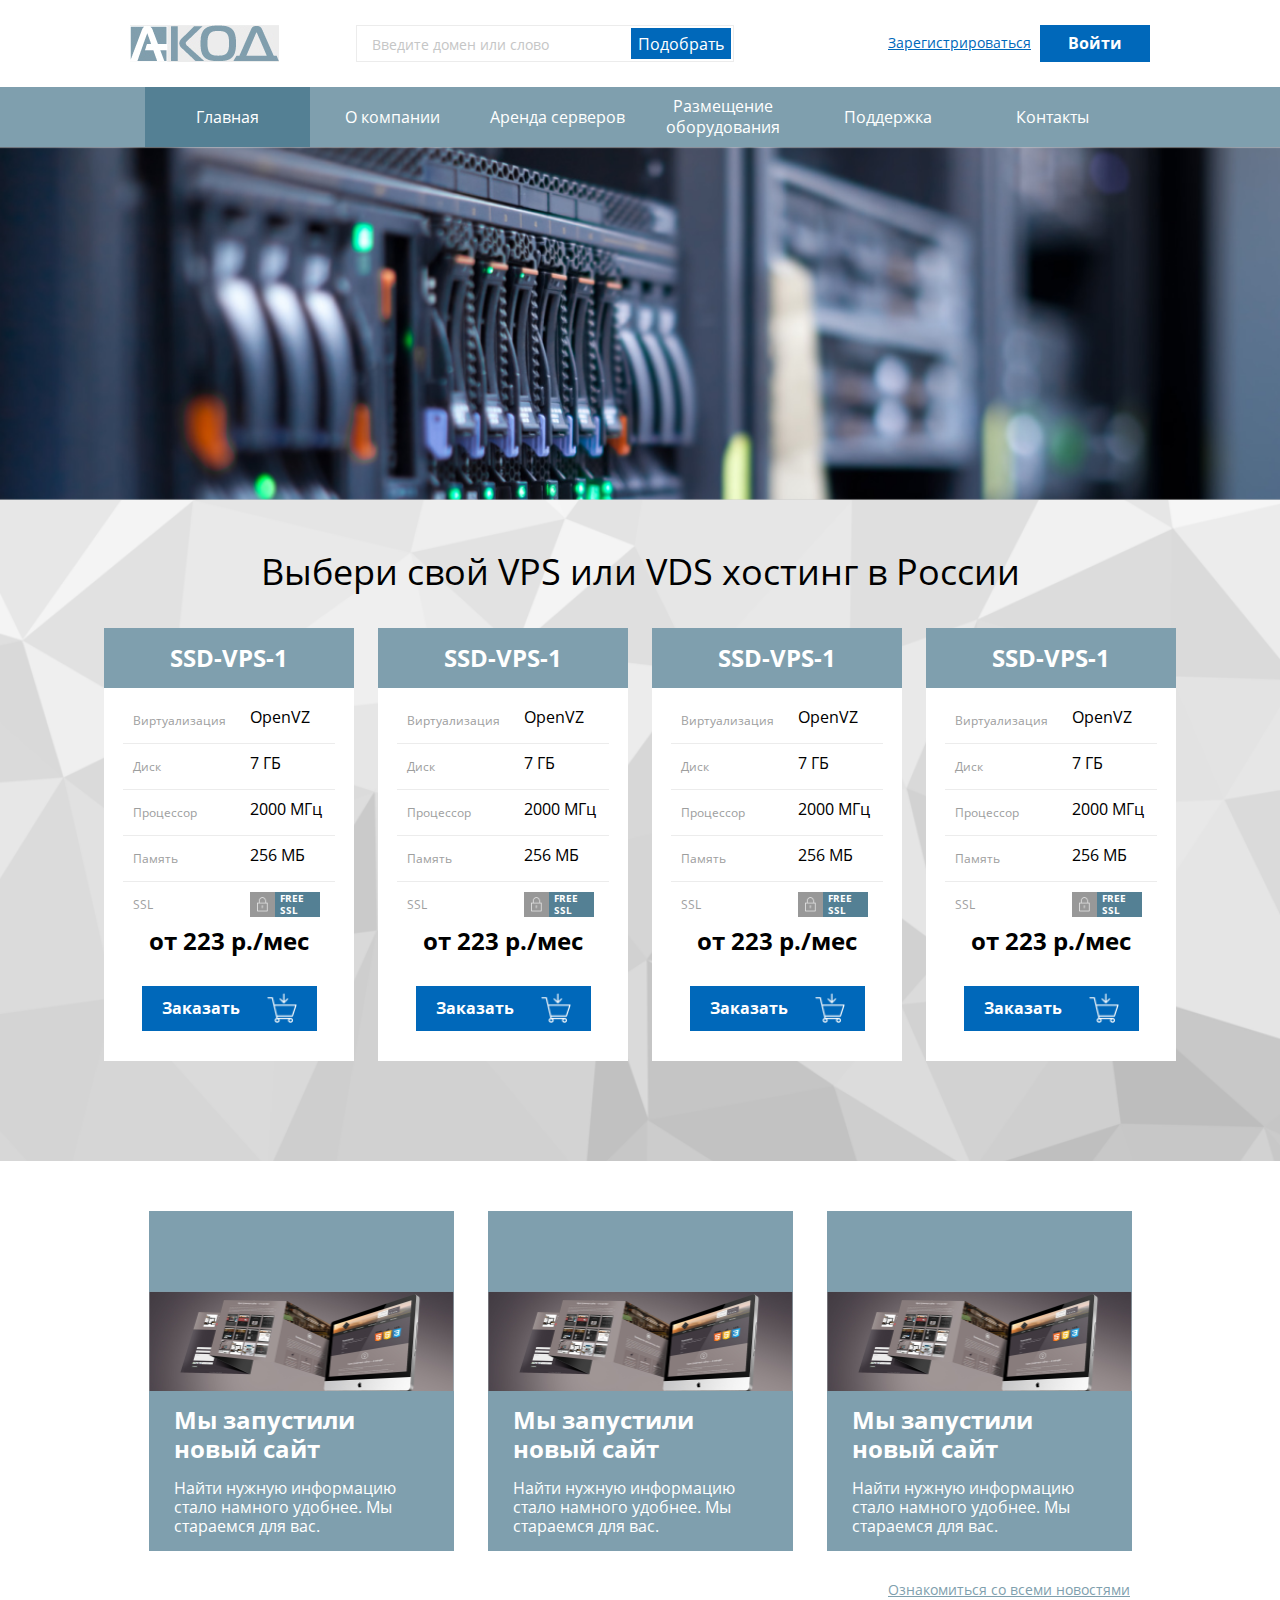
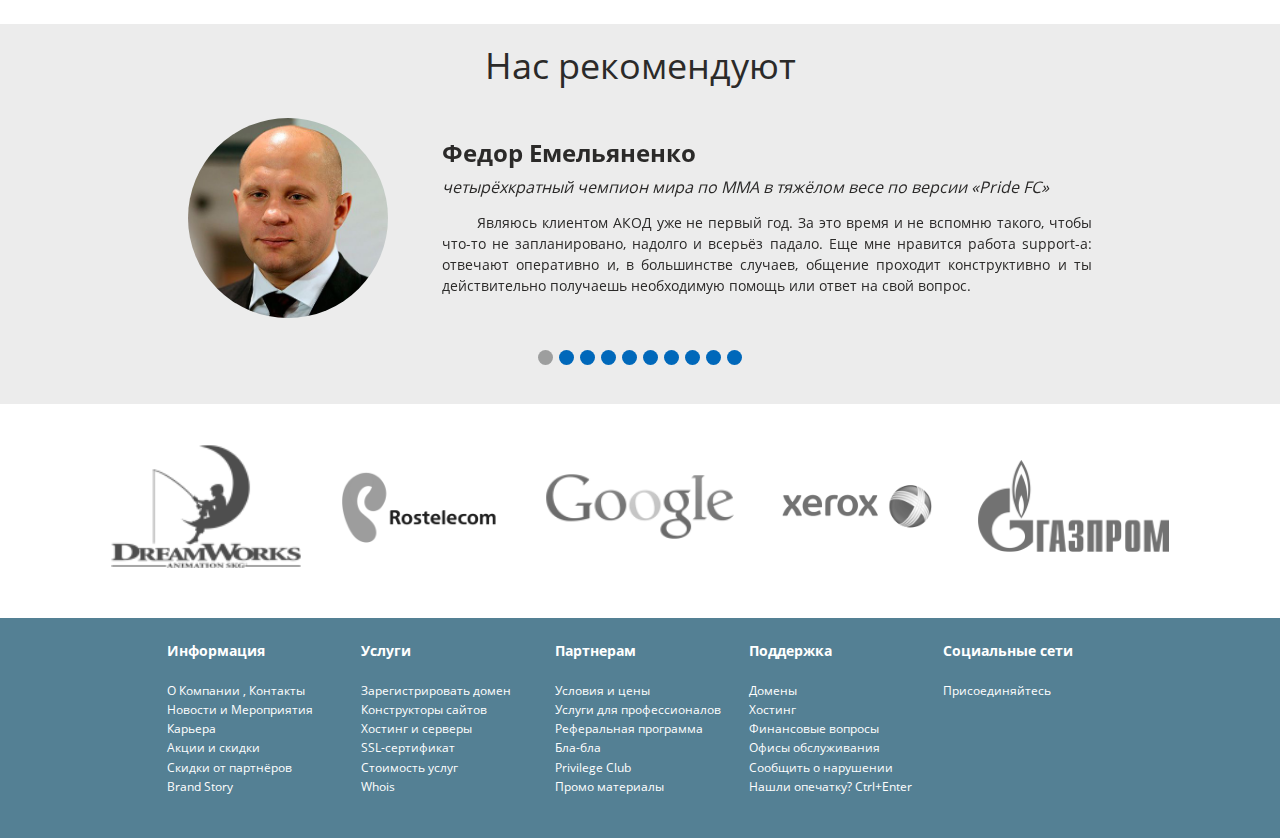
<file: index.html>
<!DOCTYPE html>
<html lang="ru">
<head>
    <meta charset="UTF-8">
    <meta name="viewport" content="width=device-width, initial-scale=1.0">
    <title>А-КОД  Выбери свой VPS или VDS хостинг в России</title>
    <link rel="stylesheet" href="css/slick.css"/>
    <link rel="stylesheet" href="css/custom-styles.css"/>
</head>
<body>

<div class="wrapper">

    <div class="header">

        <div class=" block-content header-top clearfix">

            <a href="index.html" class="logo"></a>

            <form action="#" class="form-search">

                <label class="form-field-wrap">
                    <input type="text" class="form-field" placeholder="Введите домен или слово"/>
                </label>

                <input type="submit" value="Подобрать"/>

            </form>

            <div class="sign-block">

                <a href="reg-page.html" class="sign-in">Зарегистрироваться</a>

                <button class="sign-up">Войти</button>

            </div>

        </div>

        <nav>

            <p class="mobile-menu"><span class="to-open">Показать меню</span><span class="to-hide">Скрыть меню</span></p>

            <ul class="block-content">
                <li><a href="#" class="active">Главная</a></li>
                <li>
                    <a href="#">О компании</a>
                    <ul>
                        <li><a href="#">О нас</a></li>
                        <li><a href="#">Реквизиты</a></li>
                        <li><a href="#">Лицензии</a></li>
                        <li><a href="#">Новости</a></li>
                    </ul>
                </li>
                <li><a href="#">Аренда серверов</a></li>
                <li><a href="#">Размещение оборудования</a></li>
                <li><a href="#">Поддержка</a></li>
                <li><a href="#">Контакты</a></li>
            </ul>

        </nav>

    </div>

    <div class="image-server-room"></div>

    <section class="products">

        <div class="block-content">

            <h1>Выбери свой VPS или VDS хостинг в России</h1>

            <ul>
                <li class="product-card">
                    <h2>SSD-VPS-1</h2>
                    <ul class="parameters">
                        <li class="virtualization">
                            <div class="parameter-name">Виртуализация</div>
                            <div class="parameter-value">OpenVZ	</div>
                        </li>
                        <li class="ssd">
                            <div class="parameter-name">Диск</div>
                            <div class="parameter-value">7 ГБ</div>
                        </li>
                        <li class="cpu">
                            <div class="parameter-name">Процессор</div>
                            <div class="parameter-value">2000 МГц</div>
                        </li>
                        <li class="ram">
                            <div class="parameter-name">Память</div>
                            <div class="parameter-value">256 МБ</div>
                        </li>
                        <li class="ssl">
                            <div class="parameter-name">SSL</div>
                            <div class="parameter-value clearfix"><div class="icon-lock"></div><div class="text">FREE SSL</div></div>
                        </li>
                    </ul>
                    <div class="product-cost">от 223 р./мес</div>
                    <button>Заказать</button>
                </li>
                <li class="product-card">
                    <h2>SSD-VPS-1</h2>
                    <ul class="parameters">
                        <li class="virtualization">
                            <div class="parameter-name">Виртуализация</div>
                            <div class="parameter-value">OpenVZ	</div>
                        </li>
                        <li class="ssd">
                            <div class="parameter-name">Диск</div>
                            <div class="parameter-value">7 ГБ</div>
                        </li>
                        <li class="cpu">
                            <div class="parameter-name">Процессор</div>
                            <div class="parameter-value">2000 МГц</div>
                        </li>
                        <li class="ram">
                            <div class="parameter-name">Память</div>
                            <div class="parameter-value">256 МБ</div>
                        </li>
                        <li class="ssl">
                            <div class="parameter-name">SSL</div>
                            <div class="parameter-value clearfix"><div class="icon-lock"></div><div class="text">FREE SSL</div></div>
                        </li>
                    </ul>
                    <div class="product-cost">от 223 р./мес</div>
                    <button>Заказать</button>
                </li>
                <li class="product-card">
                    <h2>SSD-VPS-1</h2>
                    <ul class="parameters">
                        <li class="virtualization">
                            <div class="parameter-name">Виртуализация</div>
                            <div class="parameter-value">OpenVZ	</div>
                        </li>
                        <li class="ssd">
                            <div class="parameter-name">Диск</div>
                            <div class="parameter-value">7 ГБ</div>
                        </li>
                        <li class="cpu">
                            <div class="parameter-name">Процессор</div>
                            <div class="parameter-value">2000 МГц</div>
                        </li>
                        <li class="ram">
                            <div class="parameter-name">Память</div>
                            <div class="parameter-value">256 МБ</div>
                        </li>
                        <li class="ssl">
                            <div class="parameter-name">SSL</div>
                            <div class="parameter-value clearfix"><div class="icon-lock"></div><div class="text">FREE SSL</div></div>
                        </li>
                    </ul>
                    <div class="product-cost">от 223 р./мес</div>
                    <button>Заказать</button>
                </li>
                <li class="product-card">
                    <h2>SSD-VPS-1</h2>
                    <ul class="parameters">
                        <li class="virtualization">
                            <div class="parameter-name">Виртуализация</div>
                            <div class="parameter-value">OpenVZ	</div>
                        </li>
                        <li class="ssd">
                            <div class="parameter-name">Диск</div>
                            <div class="parameter-value">7 ГБ</div>
                        </li>
                        <li class="cpu">
                            <div class="parameter-name">Процессор</div>
                            <div class="parameter-value">2000 МГц</div>
                        </li>
                        <li class="ram">
                            <div class="parameter-name">Память</div>
                            <div class="parameter-value">256 МБ</div>
                        </li>
                        <li class="ssl">
                            <div class="parameter-name">SSL</div>
                            <div class="parameter-value clearfix"><div class="icon-lock"></div><div class="text">FREE SSL</div></div>
                        </li>
                    </ul>
                    <div class="product-cost">от 223 р./мес</div>
                    <button>Заказать</button>
                </li>
            </ul>

        </div>

    </section>

    <section class="news block-content">

        <ul>
            <li>
                <div class="image-news">
                    <img src="images/image-news.png" alt=""/>
                </div>
                <div class="text-block">
                    <h2>Мы запустили новый сайт</h2>
                    <p>Найти нужную информацию стало намного удобнее. Мы стараемся для вас.</p>
                    <a href="#" class="see-more">Подробнее</a>
                </div>
            </li>
            <li>
                <div class="image-news">
                    <img src="images/image-news.png" alt=""/>
                </div>
                <div class="text-block">
                    <h2>Мы запустили новый сайт</h2>
                    <p>Найти нужную информацию стало намного удобнее. Мы стараемся для вас.</p>
                    <a href="#" class="see-more">Подробнее</a>
                </div>
            </li>
            <li>
                <div class="image-news">
                    <img src="images/image-news.png" alt=""/>
                </div>
                <div class="text-block">
                    <h2>Мы запустили новый сайт</h2>
                    <p>Найти нужную информацию стало намного удобнее. Мы стараемся для вас.</p>
                    <a href="#" class="see-more">Подробнее</a>
                </div>
            </li>
        </ul>

        <a href="#" class="see-all-news">Ознакомиться со всеми новостями</a>

    </section>

    <section class="reviews">

        <div class="block-content">

            <h2>Нас рекомендуют</h2>

            <div class="slider">

                <div class="slide">
                    <div class="photo-wrap">
                        <img src="images/fe-1.jpg" alt="fe"/>
                    </div>
                    <div class="review">
                        <p class="reviewer-name">Федор Емельяненко</p>
                        <p class="reviewer-info">четырёхкратный чемпион мира по ММА в тяжёлом весе по версии «Pride FC»</p>
                        <p class="review-text">
                            Являюсь клиентом АКОД уже не первый год. За это время и не вспомню такого, чтобы что-то
                            не запланировано, надолго и всерьёз падало. Еще мне нравится работа support-а: отвечают
                            оперативно и, в большинстве случаев, общение проходит конструктивно и ты действительно
                            получаешь необходимую помощь или ответ на свой вопрос.
                        </p>
                    </div>
                </div>

                <div class="slide clearfix">
                    <div class="photo-wrap">
                        <img src="images/fe-2.jpg" alt="fe"/>
                    </div>
                    <div class="review">
                        <p class="reviewer-name">Федор Емельяненко</p>
                        <p class="reviewer-info">четырёхкратный чемпион мира по ММА в тяжёлом весе по версии «Pride FC»</p>
                        <p class="review-text">
                            Являюсь клиентом АКОД уже не первый год. За это время и не вспомню такого, чтобы что-то
                            не запланировано, надолго и всерьёз падало. Еще мне нравится работа support-а: отвечают
                            оперативно и, в большинстве случаев, общение проходит конструктивно и ты действительно
                            получаешь необходимую помощь или ответ на свой вопрос.
                        </p>
                    </div>
                </div>

                <div class="slide clearfix">
                    <div class="photo-wrap">
                        <img src="images/fe-1.jpg" alt="fe"/>
                    </div>
                    <div class="review">
                        <p class="reviewer-name">Федор Емельяненко</p>
                        <p class="reviewer-info">четырёхкратный чемпион мира по ММА в тяжёлом весе по версии «Pride FC»</p>
                        <p class="review-text">
                            Являюсь клиентом АКОД уже не первый год. За это время и не вспомню такого, чтобы что-то
                            не запланировано, надолго и всерьёз падало. Еще мне нравится работа support-а: отвечают
                            оперативно и, в большинстве случаев, общение проходит конструктивно и ты действительно
                            получаешь необходимую помощь или ответ на свой вопрос.
                        </p>
                    </div>
                </div>

                <div class="slide clearfix">
                    <div class="photo-wrap">
                        <img src="images/fe-2.jpg" alt="fe"/>
                    </div>
                    <div class="review">
                        <p class="reviewer-name">Федор Емельяненко</p>
                        <p class="reviewer-info">четырёхкратный чемпион мира по ММА в тяжёлом весе по версии «Pride FC»</p>
                        <p class="review-text">
                            Являюсь клиентом АКОД уже не первый год. За это время и не вспомню такого, чтобы что-то
                            не запланировано, надолго и всерьёз падало. Еще мне нравится работа support-а: отвечают
                            оперативно и, в большинстве случаев, общение проходит конструктивно и ты действительно
                            получаешь необходимую помощь или ответ на свой вопрос.
                        </p>
                    </div>
                </div>

                <div class="slide clearfix">
                    <div class="photo-wrap">
                        <img src="images/fe-1.jpg" alt="fe"/>
                    </div>
                    <div class="review">
                        <p class="reviewer-name">Федор Емельяненко</p>
                        <p class="reviewer-info">четырёхкратный чемпион мира по ММА в тяжёлом весе по версии «Pride FC»</p>
                        <p class="review-text">
                            Являюсь клиентом АКОД уже не первый год. За это время и не вспомню такого, чтобы что-то
                            не запланировано, надолго и всерьёз падало. Еще мне нравится работа support-а: отвечают
                            оперативно и, в большинстве случаев, общение проходит конструктивно и ты действительно
                            получаешь необходимую помощь или ответ на свой вопрос.
                        </p>
                    </div>
                </div>

                <div class="slide clearfix">
                    <div class="photo-wrap">
                        <img src="images/fe-2.jpg" alt="fe"/>
                    </div>
                    <div class="review">
                        <p class="reviewer-name">Федор Емельяненко</p>
                        <p class="reviewer-info">четырёхкратный чемпион мира по ММА в тяжёлом весе по версии «Pride FC»</p>
                        <p class="review-text">
                            Являюсь клиентом АКОД уже не первый год. За это время и не вспомню такого, чтобы что-то
                            не запланировано, надолго и всерьёз падало. Еще мне нравится работа support-а: отвечают
                            оперативно и, в большинстве случаев, общение проходит конструктивно и ты действительно
                            получаешь необходимую помощь или ответ на свой вопрос.
                        </p>
                    </div>
                </div>

                <div class="slide clearfix">
                    <div class="photo-wrap">
                        <img src="images/fe-1.jpg" alt="fe"/>
                    </div>
                    <div class="review">
                        <p class="reviewer-name">Федор Емельяненко</p>
                        <p class="reviewer-info">четырёхкратный чемпион мира по ММА в тяжёлом весе по версии «Pride FC»</p>
                        <p class="review-text">
                            Являюсь клиентом АКОД уже не первый год. За это время и не вспомню такого, чтобы что-то
                            не запланировано, надолго и всерьёз падало. Еще мне нравится работа support-а: отвечают
                            оперативно и, в большинстве случаев, общение проходит конструктивно и ты действительно
                            получаешь необходимую помощь или ответ на свой вопрос.
                        </p>
                    </div>
                </div>

                <div class="slide clearfix">
                    <div class="photo-wrap">
                        <img src="images/fe-2.jpg" alt="fe"/>
                    </div>
                    <div class="review">
                        <p class="reviewer-name">Федор Емельяненко</p>
                        <p class="reviewer-info">четырёхкратный чемпион мира по ММА в тяжёлом весе по версии «Pride FC»</p>
                        <p class="review-text">
                            Являюсь клиентом АКОД уже не первый год. За это время и не вспомню такого, чтобы что-то
                            не запланировано, надолго и всерьёз падало. Еще мне нравится работа support-а: отвечают
                            оперативно и, в большинстве случаев, общение проходит конструктивно и ты действительно
                            получаешь необходимую помощь или ответ на свой вопрос.
                        </p>
                    </div>
                </div>

                <div class="slide clearfix">
                    <div class="photo-wrap">
                        <img src="images/fe-1.jpg" alt="fe"/>
                    </div>
                    <div class="review">
                        <p class="reviewer-name">Федор Емельяненко</p>
                        <p class="reviewer-info">четырёхкратный чемпион мира по ММА в тяжёлом весе по версии «Pride FC»</p>
                        <p class="review-text">
                            Являюсь клиентом АКОД уже не первый год. За это время и не вспомню такого, чтобы что-то
                            не запланировано, надолго и всерьёз падало. Еще мне нравится работа support-а: отвечают
                            оперативно и, в большинстве случаев, общение проходит конструктивно и ты действительно
                            получаешь необходимую помощь или ответ на свой вопрос.
                        </p>
                    </div>
                </div>

                <div class="slide clearfix">
                    <div class="photo-wrap">
                        <img src="images/fe-2.jpg" alt="fe"/>
                    </div>
                    <div class="review">
                        <p class="reviewer-name">Федор Емельяненко</p>
                        <p class="reviewer-info">четырёхкратный чемпион мира по ММА в тяжёлом весе по версии «Pride FC»</p>
                        <p class="review-text">
                            Являюсь клиентом АКОД уже не первый год. За это время и не вспомню такого, чтобы что-то
                            не запланировано, надолго и всерьёз падало. Еще мне нравится работа support-а: отвечают
                            оперативно и, в большинстве случаев, общение проходит конструктивно и ты действительно
                            получаешь необходимую помощь или ответ на свой вопрос.
                        </p>
                    </div>
                </div>

            </div>

            <ul class="slider-dots">
                <li></li>
                <li></li>
                <li></li>
                <li></li>
                <li></li>
                <li></li>
                <li></li>
                <li></li>
                <li></li>
                <li></li>
            </ul>

        </div>

    </section>

    <div class="partners block-content">

        <ul>
            <li class="partner-logo"><img src="images/image-partner-DW.png" alt="partner"/></li>
            <li class="partner-logo"><img src="images/image-partner-RosTel.png" alt="partner"/></li>
            <li class="partner-logo"><img src="images/image-partner-Google.png" alt="partner"/></li>
            <li class="partner-logo"><img src="images/image-partner-Xerox.png" alt="partner"/></li>
            <li class="partner-logo"><img src="images/image-partner-GasProm.png" alt="partner"/></li>
        </ul>

    </div>

    <div class="footer">

        <div class="block-content">

            <ul>
                <li>
                    <p>Информация</p>
                    <ul>
                        <li><a href="#">О Компании , Контакты</a></li>
                        <li><a href="#">Новости  и  Мероприятия</a></li>
                        <li><a href="#">Карьера</a></li>
                        <li><a href="#">Акции и скидки</a></li>
                        <li><a href="#">Скидки от партнёров</a></li>
                        <li><a href="#">Brand Story</a></li>
                    </ul>
                </li>
                <li>
                    <p>Услуги</p>
                    <ul>
                        <li><a href="#">Зарегистрировать домен</a></li>
                        <li><a href="#">Конструкторы сайтов</a></li>
                        <li><a href="#">Хостинг и серверы</a></li>
                        <li><a href="#">SSL-сертификат</a></li>
                        <li><a href="#">Стоимость услуг</a></li>
                        <li><a href="#">Whois</a></li>
                    </ul>
                </li>
                <li>
                    <p>Партнерам</p>
                    <ul>
                        <li><a href="#">Условия и цены</a></li>
                        <li><a href="#">Услуги для профессионалов</a></li>
                        <li><a href="#">Реферальная программа</a></li>
                        <li><a href="#">Бла-бла</a></li>
                        <li><a href="#">Privilege Club</a></li>
                        <li><a href="#">Промо материалы</a></li>
                    </ul>
                </li>
                <li>
                    <p>Поддержка</p>
                    <ul>
                        <li><a href="#">Домены</a></li>
                        <li><a href="#">Хостинг</a></li>
                        <li><a href="#">Финансовые вопросы</a></li>
                        <li><a href="#">Офисы обслуживания</a></li>
                        <li><a href="#">Сообщить о нарушении</a></li>
                        <li><a href="#">Нашли опечатку? Ctrl+Enter</a></li>
                    </ul>
                </li>
                <li>
                    <p>Социальные сети</p>
                    <ul>
                        <li><a href="#">Присоединяйтесь</a></li>
                    </ul>
                </li>
            </ul>

        </div>

    </div>

</div>

<div class="window-sign">

    <div class="window-inner-sign">

        <header>

            <div class="close-marker">&#10006;</div>


            <ul class="sign-control">
                <li class="sign-item sign-author active">Авторизация</li>
                <li class="sign-item sign-recovery">Забыли пароль</li>
                <li><a href="reg-page.html">Зарегистрироваться</a></li>
            </ul>

        </header>


        <form action="#" class="form-password-recovery">

            <p>
                Введите электронную почту или логин вашего аккаунта, вам будет выслана ссылка для восстановления пароля.
            </p>

            <label class="form-field-wrap">
                <input type="text" class="form-field form-field-large" placeholder="Электронная почта или логин"/>
            </label>

            <input type="submit" value="Выслать ссылку"/>

        </form>

        <form action="#" class="form-sign-in">

            <p>
                Для полного доступа к услугам ACOD.RU необходимо авторизоваться или зарегистрироваться.
            </p>

            <label class="form-field-wrap">
                <input type="text" class="form-field form-field-large" placeholder="Электронная почта или логин"/>
            </label>

            <label class="form-field-wrap">
                <input type="text" class="form-field form-field-large" placeholder="Пароль"/>
            </label>

            <input type="submit" value="Войти"/>

        </form>

    </div>

</div>


<script src="js/jquery-2.1.4.min.js"></script>
<script src="js/slick.min.js"></script>
<script src="js/custom-scripts.js"></script>
</body>
</html>
</file>
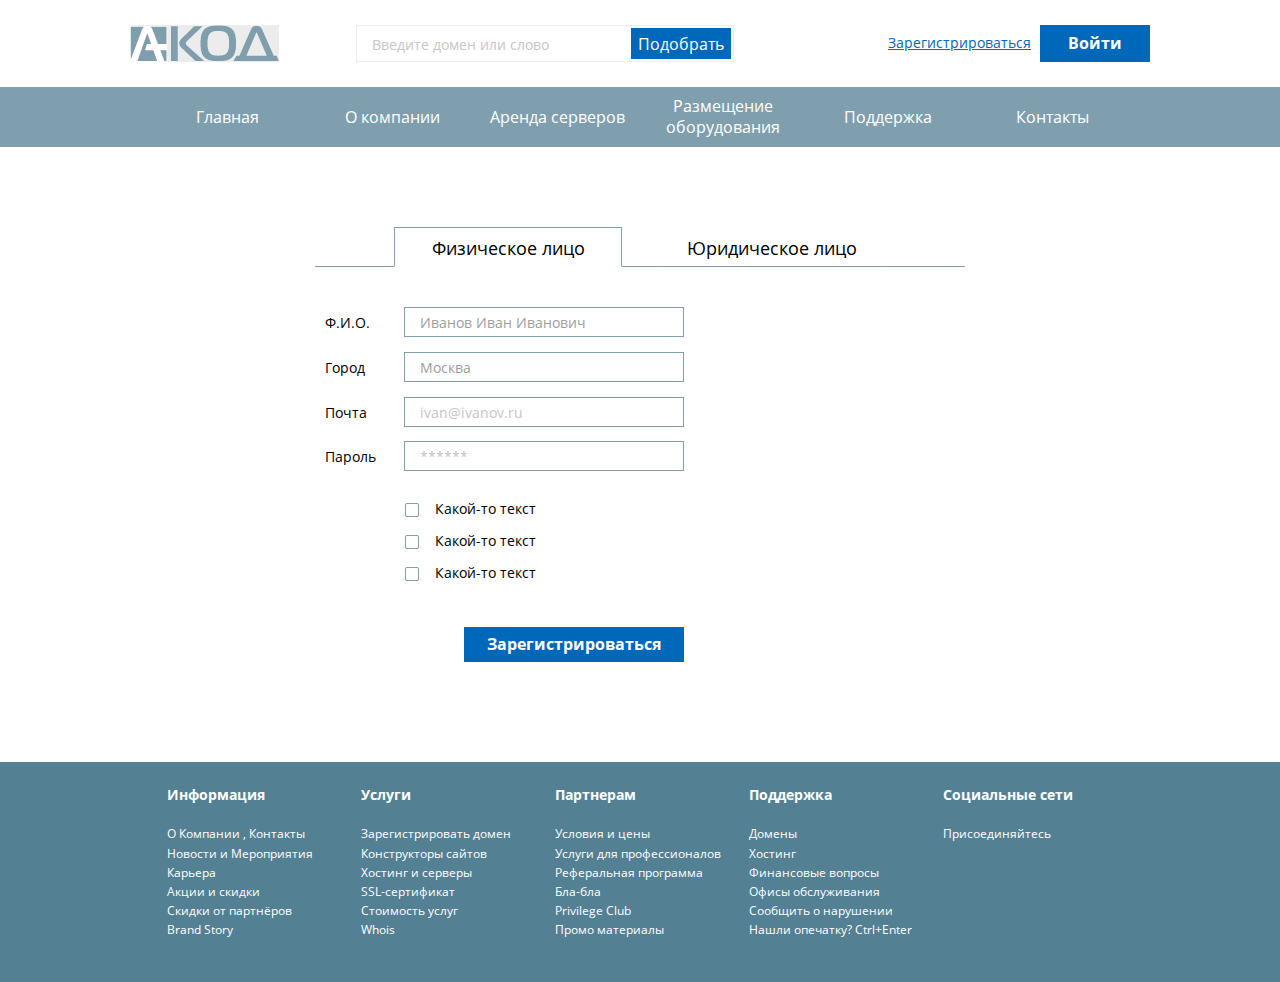
<file: reg-page.html>
<!DOCTYPE html>
<html lang="ru">
<head>
    <meta charset="UTF-8">
    <meta name="viewport" content="width=device-width, initial-scale=1.0">
    <title>А-КОД  Выбери свой VPS или VDS хостинг в России</title>
    <link rel="stylesheet" href="css/slick.css"/>
    <link rel="stylesheet" href="css/custom-styles.css"/>
</head>
<body>

<div class="wrapper">

    <div class="header">

        <div class=" block-content header-top clearfix">

            <a href="index.html" class="logo"></a>

            <form action="#" class="form-search">

                <label class="form-field-wrap">
                    <input type="text" class="form-field" placeholder="Введите домен или слово"/>
                </label>

                <input type="submit" value="Подобрать"/>

            </form>

            <div class="sign-block">

                <a href="reg-page.html" class="sign-in">Зарегистрироваться</a>

                <button class="sign-up">Войти</button>

            </div>

        </div>

        <nav>

            <p class="mobile-menu"><span class="to-open">Показать меню</span><span class="to-hide">Скрыть меню</span></p>

            <ul class="block-content">
                <li><a href="#">Главная</a></li>
                <li>
                    <a href="#">О компании</a>
                    <ul>
                        <li><a href="#">О нас</a></li>
                        <li><a href="#">Реквизиты</a></li>
                        <li><a href="#">Лицензии</a></li>
                        <li><a href="#">Новости</a></li>
                    </ul>
                </li>
                <li><a href="#">Аренда серверов</a></li>
                <li><a href="#">Размещение оборудования</a></li>
                <li><a href="#">Поддержка</a></li>
                <li><a href="#">Контакты</a></li>
            </ul>

        </nav>

    </div>

    <div class="reg-page block-content">

        <ul class="reg-control">
            <li class="reg-person reg-item active">Физическое лицо</li>
            <li class="reg-org reg-item">Юридическое лицо</li>
        </ul>

        <ul class="reg-forms">

            <li>

                <form action="#" class="form-reg-person">

                    <label class="form-field-wrap" for="reg-person-name">Ф.И.О.</label>
                    <input type="text" id="reg-person-name" class="form-field form-field-dark" placeholder="Иванов Иван Иванович"/>


                    <label class="form-field-wrap" for="reg-person-city">Город</label>
                    <input type="text" id="reg-person-city" class="form-field form-field-dark" placeholder="Москва"/>


                    <label class="form-field-wrap" for="reg-person-email">Почта</label>
                    <input type="text" id="reg-person-email" class="form-field" placeholder="ivan@ivanov.ru"/>


                    <label class="form-field-wrap" for="reg-person-password">Пароль</label>
                    <input type="text" id="reg-person-password" class="form-field" placeholder="******"/>


                    <input class="checkbox-hidden" id="reg-person-chbx-1" type="checkbox"/>
                    <label for="reg-person-chbx-1" class="form-field-checkbox">Какой-то текст</label>

                    <input class="checkbox-hidden" id="reg-person-chbx-2" type="checkbox"/>
                    <label for="reg-person-chbx-2" class="form-field-checkbox">Какой-то текст</label>

                    <input class="checkbox-hidden" id="reg-person-chbx-3" type="checkbox"/>
                    <label for="reg-person-chbx-3" class="form-field-checkbox">Какой-то текст</label>

                    <input type="submit" value="Зарегистрироваться"/>

                </form>

            </li>

            <li>

                <form action="#" class="form-reg-org">

                    <label class="form-field-wrap" for="reg-org-company">Краткое наименование</label>
                    <input type="text" id="reg-org-company" class="form-field form-field-dark" placeholder="Имя компании"/>

                    <label class="form-field-wrap" for="reg-org-inn">ИНН</label>
                    <input type="text" id="reg-org-inn" class="form-field form-field-dark" placeholder="1234567890"/>

                    <label class="form-field-wrap" for="reg-org-ogrn">ОГРН</label>
                    <input type="text" id="reg-org-ogrn" class="form-field" placeholder="1234567891234"/>

                    <label class="form-field-wrap" for="reg-org-address">Юр. адрес</label>
                    <input type="text" id="reg-org-address" class="form-field" placeholder="г. Казань, ул. Льняная, д.6"/>

                    <label class="form-field-wrap" for="reg-org-director">Ф.И.О. директора (руководителя)</label>
                    <input type="text" id="reg-org-director" class="form-field form-field-dark" placeholder="Иванов Иван Иванович"/>

                    <label class="form-field-wrap" for="reg-org-manager">Ф.И.О. контактного лица</label>
                    <input type="text" id="reg-org-manager" class="form-field form-field-dark" placeholder="Петров Петр Петрович"/>

                    <label class="form-field-wrap" for="reg-org-phone">Телефон</label>
                    <input type="text" id="reg-org-phone" class="form-field" placeholder="+7 (965) 333-11-11"/>

                    <label class="form-field-wrap" for="reg-org-email">Почта</label>
                    <input type="text" id="reg-org-email" class="form-field" placeholder="ivan@ivanov.ru"/>

                    <label class="form-field-wrap" for="reg-org-password">Пароль</label>
                    <input type="text" id="reg-org-password" class="form-field" placeholder="******"/>

                    <input type="submit" value="Зарегистрироваться"/>

                </form>

            </li>

        </ul>

    </div>

    <div class="footer">

        <div class="block-content">

            <ul>
                <li>
                    <p>Информация</p>
                    <ul>
                        <li><a href="#">О Компании , Контакты</a></li>
                        <li><a href="#">Новости  и  Мероприятия</a></li>
                        <li><a href="#">Карьера</a></li>
                        <li><a href="#">Акции и скидки</a></li>
                        <li><a href="#">Скидки от партнёров</a></li>
                        <li><a href="#">Brand Story</a></li>
                    </ul>
                </li>
                <li>
                    <p>Услуги</p>
                    <ul>
                        <li><a href="#">Зарегистрировать домен</a></li>
                        <li><a href="#">Конструкторы сайтов</a></li>
                        <li><a href="#">Хостинг и серверы</a></li>
                        <li><a href="#">SSL-сертификат</a></li>
                        <li><a href="#">Стоимость услуг</a></li>
                        <li><a href="#">Whois</a></li>
                    </ul>
                </li>
                <li>
                    <p>Партнерам</p>
                    <ul>
                        <li><a href="#">Условия и цены</a></li>
                        <li><a href="#">Услуги для профессионалов</a></li>
                        <li><a href="#">Реферальная программа</a></li>
                        <li><a href="#">Бла-бла</a></li>
                        <li><a href="#">Privilege Club</a></li>
                        <li><a href="#">Промо материалы</a></li>
                    </ul>
                </li>
                <li>
                    <p>Поддержка</p>
                    <ul>
                        <li><a href="#">Домены</a></li>
                        <li><a href="#">Хостинг</a></li>
                        <li><a href="#">Финансовые вопросы</a></li>
                        <li><a href="#">Офисы обслуживания</a></li>
                        <li><a href="#">Сообщить о нарушении</a></li>
                        <li><a href="#">Нашли опечатку? Ctrl+Enter</a></li>
                    </ul>
                </li>
                <li>
                    <p>Социальные сети</p>
                    <ul>
                        <li><a href="#">Присоединяйтесь</a></li>
                    </ul>
                </li>
            </ul>

        </div>

    </div>

</div>

<div class="window-sign">

    <div class="window-inner-sign">

        <header>

            <div class="close-marker">&#10006;</div>


            <ul class="sign-control">
                <li class="sign-item sign-author active">Авторизация</li>
                <li class="sign-item sign-recovery">Забыли пароль</li>
                <li><a href="reg-page.html">Зарегистрироваться</a></li>
            </ul>

        </header>


        <form action="#" class="form-password-recovery">

            <p>
                Введите электронную почту или логин вашего аккаунта, вам будет выслана ссылка для восстановления пароля.
            </p>

            <label class="form-field-wrap">
                <input type="text" class="form-field form-field-large" placeholder="Электронная почта или логин"/>
            </label>

            <input type="submit" value="Выслать ссылку"/>

        </form>

        <form action="#" class="form-sign-in">

            <p>
                Для полного доступа к услугам ACOD.RU необходимо авторизоваться или зарегистрироваться.
            </p>

            <label class="form-field-wrap">
                <input type="text" class="form-field form-field-large" placeholder="Электронная почта или логин"/>
            </label>

            <label class="form-field-wrap">
                <input type="text" class="form-field form-field-large" placeholder="Пароль"/>
            </label>

            <input type="submit" value="Войти"/>

        </form>

    </div>

</div>


<script src="js/jquery-2.1.4.min.js"></script>
<script src="js/slick.min.js"></script>
<script src="js/custom-scripts.js"></script>
</body>
</html>
</file>
<file: css/custom-styles.css>
@font-face {font-family: "OpenSans Regular";src: url("../fonts/OpenSans-Regular.ttf");}
@font-face {font-family: "OpenSans Bold";src: url("../fonts/OpenSans-Bold.ttf");}


/* general rules */
* {
    margin: 0;
    padding: 0;
    -webkit-box-sizing: border-box;
    -moz-box-sizing: border-box;
    box-sizing: border-box;
    font-family: "OpenSans Regular", sans-serif;
    font-size: 16px;
    color: #000000;
}

a, button, input[type="submit"] {
    cursor: pointer;
}

a, a:hover, a:active {
    outline: none;
    border: none;
}
a:hover {
    text-decoration: none;
}
button, button:hover, button:active {
    outline: none;
    border: none;
}
button::-moz-focus-inner {
    outline: none;
    border: none;
}
input, input:hover, input:active, input:focus {
    outline: none;
    border: none;
}

.form-field::-webkit-input-placeholder {font-size: 14px;color: #c5c6c6;opacity: 1;}
.form-field::-moz-placeholder {font-size: 14px;color: #c5c6c6;opacity: 1;}
.form-field:-moz-placeholder {font-size: 14px;color: #c5c6c6;opacity: 1;}
.form-field:-ms-input-placeholder {font-size: 14px;color: #c5c6c6;opacity: 1;}

.form-field-dark::-webkit-input-placeholder {font-size: 14px;color: #9d9e9e;opacity: 1;}
.form-field-dark::-moz-placeholder {font-size: 14px;color: #9d9e9e;opacity: 1;}
.form-field-dark:-moz-placeholder {font-size: 14px;color: #9d9e9e;opacity: 1;}
.form-field-dark:-ms-input-placeholder {font-size: 14px;color: #9d9e9e;opacity: 1;}

.form-field:focus::-webkit-input-placeholder {color: transparent;}
.form-field:focus::-moz-placeholder {color: transparent;}
.form-field:focus:-moz-placeholder {color: transparent;}
.form-field:focus:-ms-input-placeholder {color: transparent;}

.form-field-large::-webkit-input-placeholder {font-size: 16px;color: #c5c6c6;opacity: 1;}
.form-field-large::-moz-placeholder {font-size: 16px;color: #c5c6c6;opacity: 1;}
.form-field-large:-moz-placeholder {font-size: 16px;color: #c5c6c6;opacity: 1;}
.form-field-large:-ms-input-placeholder {font-size: 16px;color: #c5c6c6;opacity: 1;}

ul li {
    list-style: none;
    display: inline-block;
}

h1 {
    font-family: "OpenSans Regular", sans-serif;
    font-size: 36px;
    font-weight: 100;
}
h2 {
    font-family: "OpenSans Bold", sans-serif;
    font-size: 24px;
    color: #ffffff;
}

.clearfix:after {
    content: '';
    display: block;
    width: 100%;
    clear: both;
}

html, body {
    width: 100%;
    height: 100%;
    background: #ffffff;
}

.wrapper {
    width: 100%;
    min-height: 100%;
    position: relative;
    padding-bottom: 220px;
}

.block-content {
    width: 100%;
    max-width: 1120px;
    margin: 0 auto;
    padding: 0 10px;
    text-align: center;
    line-height: 1.2;
}

/* header */
.header-top {
    padding: 25px 50px;
}
.logo {
    display: inline-block;
    vertical-align: middle;
    width: 149px;
    height: 37px;
    background: url('../images/logo.png') no-repeat center;
    background-size: cover;
    float: left;
}
.form-search {
    display: inline-block;
    vertical-align: middle;
    height: 37px;
    border: 1px solid #ececec;
    margin-left: 7.5%;
    float: left;
}
.form-search .form-field-wrap {
    display: inline-block;
    vertical-align: middle;
    height: 100%;

}
.form-search .form-field {
    width: 270px;
    height: 100%;
    padding: 0 15px;
}
.form-search input[type="submit"] {
    display: inline-block;
    vertical-align: middle;
    width: 100px;
    height: 31px;
    background: #0068ba;
    margin-right: 2px;
    color: #ffffff;
}

.sign-block {
    display: inline-block;
    vertical-align: middle;
    height: 37px;
    float: right;
}
.sign-block .sign-in {
    display: inline-block;vertical-align: middle;
    color: #0068ba;
    font-size: 14px;
    margin-right: 5px;
}
.sign-block .sign-up {
    display: inline-block;
    vertical-align: middle;
    width: 110px;
    height: 37px;
    line-height: 37px;
    font-family: "OpenSans Bold", sans-serif;
    font-size: 16px;
    color: #ffffff;
    background: #0068ba;
    text-decoration: none;
}
nav {
    display: block;
    width: 100%;
    background: #7f9fae;
    text-align: center;
}
nav .mobile-menu {
    display: none;
    position: relative;
    z-index: 1;
}
nav>ul {
    display: flex;
    justify-content: center;
}
nav>ul>li {
    position: relative;
    margin: 0;
    width: 15%;
}
nav ul li a {
    display: flex;
    flex-direction: column;
    justify-content: center;
    line-height: 1.3;
    font-family: "OpenSans Regular", sans-serif;
    font-size: 16px;
    color: #ffffff;
    text-decoration: none;
    height: 60px;
    text-align: center;
}
nav ul li a.active {
    background: #548094;
}
nav ul li ul {
    display: none;
    position: absolute;
    width: 100%;
    top: 58px;
    left: 0;
    text-align: left;
    background: #548094;
}
nav ul li ul li {
    width: 100%;
    margin-top: 5px;
}
nav ul li ul li:last-child {
    margin-bottom: 5px;
}
nav ul li ul li a {
    height: 40px;
    line-height: 20px;
    font-weight: 100;
}
nav ul li ul li:hover {
    background: #7f9fae;
}
nav>ul>li:hover {
    background: #548094;
}
nav ul li:hover ul {
    display: block;
}
.image-server-room {
    display: block;
    width: 100%;
    padding-top: 27.58333333333333%;
    background: url('../images/background-header.png') no-repeat center;
    background-size: cover;
}

.products {
    padding: 50px 0 75px;
    background: url('../images/background-abstract.png') no-repeat center;
    background-size: cover;
}
.products .block-content>ul>li {
    width: 250px;
    margin: 35px 10px 25px;
    background: #ffffff;
    position: relative;
}
.products .block-content>ul>li:hover {
    -webkit-transform: scale(1.1);
    -moz-transform: scale(1.1);
    -ms-transform: scale(1.1);
    -o-transform: scale(1.1);
    transform: scale(1.1);
}
.products h2 {
    display: block;
    width: 100%;
    height: 60px;
    line-height: 60px;
    background: #7f9fae;
    margin-bottom: 10px;
}
.products ul li ul li {
    display: block;
    width: 85%;
    padding: 10px 0;
    margin: 0 auto;
    border-bottom: 1px solid #ececec;
    text-align: left;
}
.products ul li ul li:last-child {
    border-bottom: none;
}
.products .parameter-name {
    font-size: 12px;
    color: #9d9e9e;
    display: inline-block;
    vertical-align: middle;
    width: 53%;
    padding-left: 10px;
}
.products .parameter-value {
    font-size: 16px;
    display: inline-block;
    vertical-align: middle;
    width: 44%;
    padding-left: 11px;
    height: 25px;
}
.products .ssl .parameter-value .text {
    display: inline-block;
    vertical-align: middle;
    background: #548094;
    font-family: "OpenSans Bold", sans-serif;
    color: #ffffff;
    font-size: 10px;
    height: 100%;
    width: 45px;
    padding-left: 5px;
}
.products .icon-lock {
    display: block;
    width: 25px;
    height: 25px;
    float: left;
    background: #989898 url('../images/icon-lock.png') no-repeat center;
    background-size: 45%;
}
.products .product-cost {
    font-family: "OpenSans Bold", sans-serif;
    font-size: 24px;
}
.products button {
    width: 175px;
    height: 45px;
    line-height: 45px;
    background: #0068ba;
    margin: 30px 0;
    font-family: "OpenSans Bold", sans-serif;
    font-size: 16px;
    color: #ffffff;
    text-align: left;
    padding-left: 20px;
    position: relative;
    border-bottom: 2px solid transparent;
}
.products button:after {
    content: '';
    display: block;
    width: 30px;
    height: 30px;
    margin: auto;
    position: absolute;
    right: 20px;
    top: 0;
    bottom: 0;
    background: url('../images/sprite-basket.png') no-repeat left center;
    background-size: cover;
}
.products button:hover {
    background: #ffcc00;
    border-bottom: 2px solid #ffa600;
}
.products button:hover:after {
    background: url('../images/sprite-basket.png') no-repeat right center;
    background-size: cover;
}

.news {
    padding: 25px 0;
    text-align: right;
}
.news ul {
    width: 100%;
    text-align: center;
}
.news ul li {
    width: 305px;
    height: 340px;
    margin: 25px 15px;
    background: #7f9fae;
    position: relative;
    overflow: hidden;
}
.news .image-news {
    display: flex;
    flex-direction: column;
    justify-content: flex-start;
    width: 100%;
    height: 100px;
    overflow: hidden;
    margin-top: 80px;
    -webkit-transition: 0.5s;
    -moz-transition: 0.5s;
    -ms-transition: 0.5s;
    -o-transition: 0.5s;
    transition: 0.5s;
}
.news .image-news img {
    display: block;
    width: 100%;
    height: auto;
}
.news .text-block {
    text-align: left;
    padding: 15px 25px 20px;
}
.news .text-block p {
    font-size: 16px;
    color: #ffffff;
    margin: 15px 0 20px;
}
.news .text-block a {
    display: inline-block;
    width: 105px;
    height: 40px;
    line-height: 34px;
    border: 3px solid #ffffff;
    background: transparent;
    font-family: "OpenSans Bold", sans-serif;
    font-size: 14px;
    color: #ffffff;
    text-decoration: none;
    text-align: center;
}
.news .text-block a:hover {
    background: #0068ba;
    border: 3px solid #0068ba;
}
.news ul li:hover .image-news {
    margin-top: 0;
}
.news .see-all-news {
    font-size: 14px;
    color: #7f9fae;
    margin-right: 70px;
}

.reviews {
    padding: 20px 0;
    background: #ececec;
}
.reviews h2 {
    font-family: "OpenSans Regular", sans-serif;
    font-weight: 100;
    font-size: 36px;
    margin-bottom: 30px;
    color: #2b2a29;
}
.reviews .slider {
    display: block;
    width: 950px;
    margin: 0 auto;
}
.reviews .slide {
    display: block;
    min-height: 200px;
}
.reviews .slide, .reviews .slide:hover, .reviews .slide:active {
    outline: none;
    border: none;
}
.reviews .photo-wrap {
    display: inline-block;
    vertical-align: middle;
    width: 200px;
    height: 200px;
    -webkit-border-radius: 100%;
    -moz-border-radius: 100%;
    border-radius: 100%;
    overflow: hidden;
    margin-right: 50px;
}
.reviews .photo-wrap img {
    display: block;
    width: 100%;
    height: auto;
}
.reviews .review {
    display: inline-block;
    vertical-align: middle;
    width: 650px;
    text-align: left;
}
.review .reviewer-name {
    font-family: "OpenSans Bold", sans-serif;
    font-size: 24px;
    color: #2b2a29;
}
.review .reviewer-info {
    font-size: 16px;
    color: #2b2a29;
    font-style: italic;
    margin: 10px 0 15px;
}
.review .review-text {
    text-indent: 35px;
    color: #2b2a29;
    font-size: 14px;
    line-height: 1.5;
    text-align: justify;
}
.reviews .slider .slick-dots {
    margin-top: 25px;
}
.reviews .slider .slick-dots li {
    margin: 0 3px ;
}
.reviews .slider .slick-dots li button {
    display: block;
    width: 15px;
    height: 15px;
    background: #0068ba;
    color: transparent;
    line-height: 0;
    font-size: 0;
    -webkit-border-radius: 100%;
    -moz-border-radius: 100%;
    border-radius: 100%;
}
.reviews .slider .slick-dots li:hover button {
    background: #008ae1;
}
.reviews .slider .slick-dots .slick-active button, .reviews .slider .slick-dots .slick-active:hover button {
    background: #9d9e9e;
}

.partners {
    padding: 40px 0 50px;
}
.partners .partner-logo {
    width: 17%;
    vertical-align: middle;
    margin: 0 1%;
}
.partners .partner-logo img {
    display: block;
    width: 100%;
    height: auto;
}

.footer {
    display: block;
    width: 100%;
    background: #548094;
    text-align: center;
    padding: 25px 0 40px;
    height: 220px;
    position: absolute;
    bottom: 0;
    left: 0;
}
.footer .block-content>ul>li {
    width: 190px;
    vertical-align: top;
    text-align: left;
    padding: 0 10px;
}
.footer ul li ul li {
    display: block;

}
.footer ul li p {
    font-size: 14px;
    color: #ffffff;
    margin-bottom: 20px;
    font-family: "OpenSans Bold", sans-serif;
}
.footer ul li ul li a {
    font-size: 12px;
    color: #ffffff;
    text-decoration: none;
}
.footer ul li ul li a:hover {
    text-decoration: underline;
}

/*** reg-page ***/
.reg-control {
    width: 650px;
    margin: 80px auto 40px;
    border-bottom: 1px solid #7f9fae;
}
.reg-control li {
    height: 40px;
    line-height: 40px;
    font-size: 18px;
    border: 1px solid transparent;
    border-bottom: 1px solid #7f9fae;
    vertical-align: bottom;
    width: 35%;
    cursor: pointer;
    margin-bottom: -1px;
    -webkit-user-select: none;
    -moz-user-select: none;
    -ms-user-select: none;
    user-select: none;
}
.reg-control li:first-child {
    margin-right: 5%;
}
.reg-control .active {
    border: 1px solid #7f9fae;
    border-bottom: 1px solid #ffffff;
}
.reg-forms li {
    display: block;
    width: 650px;
    margin: 0 auto;
    text-align: left;
    padding: 0 10px;
}
.reg-forms .form-reg-org {
    display: none;
}
.reg-forms .form-field-wrap {
    display: inline-block;
    font-size: 14px;
    margin-bottom: 20px;
    width: 75px;
}
.form-reg-org .form-field-wrap {
    width: 250px;
}
.reg-forms .form-field {
    display: inline-block;
    width: 280px;
    height: 30px;
    margin-right: 250px;
    padding-left: 15px;
    border: 1px solid #7f9fae;
}
.form-reg-org .form-field {
    margin-right: 0;
    padding-left: 15px;
    border: 1px solid #7f9fae;
}
.checkbox-hidden {
    display: none;
}
.form-field-checkbox {
    display: block;
    min-height: 1px;
    margin: 15px 0 15px 80px;
    position: relative;
    padding-left: 30px;
    font-size: 14px;
}
.form-field-checkbox + a {
    color: #003399;
}
.form-field-checkbox:before {
    content: '';
    display: inline-block;
    width: 12px;
    height: 12px;
    text-align: center;
    border: 1px solid #7f9fae;
    color: #99cc33;
    position: absolute;
    margin: auto;
    left: 0;
    top: 2px;
    -webkit-border-radius: 2px;
    -moz-border-radius: 2px;
    border-radius: 2px;
    cursor: pointer;
}
.checkbox-hidden:checked + .form-field-checkbox:before {
    content: '\2714';
    font-size: 10px;
    line-height: 12px;
}
.reg-forms input[type="submit"] {
    width: 220px;
    height: 35px;
    line-height: 33px;
    background: #0068ba;
    color: #ffffff;
    font-family: "OpenSans Bold", sans-serif;
    font-size: 16px;
    padding: 0;
    margin: 30px 0 100px 22%;
}
.form-reg-org input[type="submit"] {
    margin-left: 50%;
}

/** modal window **/
.window-sign {
    position: fixed;
    height: 100%;
    width: 100%;
    left: 0;
    top: 0;
    background: rgba(0,0,0,0.5);
    display: none;
    text-align: left;
    z-index: 5;
}
.window-inner-sign {
    position: absolute;
    width: 750px;
    height: 500px;
    margin: auto;
    left: 0;
    right: 0;
    top: 0;
    bottom: 0;
    background: #0068ba;
    text-align: center;
    z-index: 10;
}
.window-inner-sign header {
    text-align: right;
    background: #ffffff;
}
.close-marker {
    display: inline-block;
    width: 30px;
    height: 30px;
    margin: 30px;
    border: 2px solid #0068ba;
    -webkit-border-radius: 100%;
    -moz-border-radius: 100%;
    border-radius: 100%;
    color: #0068ba;
    font-size: 20px;
    text-align: center;
    line-height: 25px;
    padding: 0;
    cursor: pointer;
    -webkit-transition: 1s;
    -moz-transition: 1s;
    -ms-transition: 1s;
    -o-transition: 1s;
    transition: 1s;
    -webkit-user-select: none;
    -moz-user-select: none;
    -ms-user-select: none;
    user-select: none;
}
.close-marker:hover {
    -webkit-transform: rotate(180deg);
    -moz-transform: rotate(180deg);
    -ms-transform: rotate(180deg);
    -o-transform: rotate(180deg);
    transform: rotate(180deg);
}
.sign-control {
    display: block;
    width: 100%;
    text-align: center;
}
.sign-control li {
    width: 25%;
    height: 50px;
    font-size: 18px;
    color: #0068ba;
    line-height: 50px;
    cursor: pointer;
}
.sign-control .active {
    background: #0068ba;
    color: #ffffff;
}
.sign-control li a {
    color: #0068ba;
}
.window-sign form {
    width: 100%;
    padding: 0 15% 0 20%;
    text-align: right;
}
.window-sign form p {
    color: #ffffff;
    text-align: left;
    margin-bottom: 15px;
}
.form-password-recovery {
    display: none;
}
.form-sign-in p {
    margin-top: 60px;
}
.form-password-recovery p {
    margin-top: 85px;
}
.window-sign .form-field-wrap {
    display: block;
    width: 100%;
    height: 45px;
    margin-bottom: 15px;
}
.window-sign .form-field {
    width: 100%;
    height: 45px;
    padding-left: 20px;
}
.window-sign input[type="submit"] {
    height: 45px;
    line-height: 45px;
    font-family: "OpenSans Bold", sans-serif;
    text-transform: uppercase;
    font-size: 16px;
    padding: 0 25px;
    background: #ffcc00;
    border-bottom: 2px solid transparent;
}
.window-sign input[type="submit"]:hover {
    border-bottom: 2px solid #ff6600;
}

@media (max-width: 1000px) {
    .products .block-content > ul > li:hover {
        -webkit-transform: none;
        -moz-transform: none;
        -ms-transform: none;
        -o-transform: none;
        transform: none;
    }
    .header-top {
        padding: 20px 0;
    }
    .logo, .form-search, .sign-block {
        float: none;
        margin: 20px 50px;
    }
    .products .block-content > ul > li {
        margin: 25px;
    }
    .news .image-news {
        margin-top: 0;
    }
    .news {
        text-align: center;
    }
    .news .see-all-news {
        margin: 0;
    }
    .reviews .slider {
        width: 700px;
    }
    .reviews .review {
        width: 400px;
    }
    .wrapper {
        padding-bottom: 440px;
    }
    .footer {
        height: 440px;
    }
    .footer .block-content > ul > li {
        margin: 20px 25px;
    }
    nav ul {
        display: none;
    }
    nav ul li {
        display: block;
        float: none;
        width: 100%;
    }
    nav>ul>li>a {
        line-height: 1.1;
        font-size: 22px;
        height: auto;
        padding: 15px;
    }
    nav .mobile-menu {
        display: block;
        text-align: center;
        background: #7f9fae;
        cursor: pointer;
        height: 56px;
        line-height: 56px;
        text-transform: uppercase;
    }
    nav .mobile-menu span {
        font-family: "OpenSans Bold", sans-serif;
        font-size: 25px;
        color: #ffffff;
    }
    nav .mobile-menu .to-hide {
        display: none;
    }
    nav .opened .to-hide {
        display: inline-block;
    }
    nav .mobile-menu .to-open {
        display: inline-block;
    }
    nav .opened .to-open {
        display: none;
    }
    nav ul li ul {
        position: static;
        width: 100%;
        text-align: center;
        background: transparent;
    }
    nav ul li ul li {
        margin: 10px 0;
    }
    nav ul li ul li a {
        font-size: 18px;
        padding: 10px;
    }
    nav ul li ul li:hover {
        background: transparent;
    }
    nav ul li:hover {
        background: transparent;
    }

}
@media (max-width: 768px) {
    .reviews .slider {
        width: 100%;
    }
    .reviews .photo-wrap {
        display: block;
        margin: 0 auto 25px;
    }
    .reviews .review {
        display: block;
        width: 100%;
        margin: 0 auto;
        text-align: center;
        padding: 0 20px;
    }
    .reviews .review .review-text {
        text-align: justify;
    }
    .footer .block-content > ul > li {
        margin: 20px 10px;
    }
    .window-inner-sign {
        width: 475px;
        height: 450px;
    }
    .close-marker {
        margin: 10px;
    }
    .sign-control li {
        width: 30%;
        height: 45px;
        font-size: 15px;
        line-height: 45px;
    }
    .sign-control li a {
        font-size: 15px;
    }
}
@media (max-width: 660px) {
    .wrapper {
        padding-bottom: 0;
    }
    .footer {
        height: auto;
        position: static;
    }
    .footer .block-content > ul > li {
        margin: 20px 10px;
    }
    .reg-control, .reg-forms li {
        width: 90%;
    }
    .reg-forms .form-field-wrap {
        display: block;
        margin: 20px auto 5px;
        width: 280px;
    }
    .reg-forms .form-field {
        display: block;
        width: 280px;
        margin: auto;
    }
    .form-field-checkbox {
        width: 280px;
        margin: 25px auto 5px;
    }
    .reg-forms input[type="submit"] {
        display: block;
        width: 280px;
        margin: 30px auto 100px;
    }
    .reg-control li {
        width: 45%;
        font-size: 15px;
    }
}

@media (max-width: 480px) {
    h1 {
        font-size: 28px;
        line-height: 1.2;
    }
    .news ul li {
        width: 280px;
        height: 340px;
        margin: 25px auto;
        background: #7f9fae;
        position: relative;
        overflow: hidden;
    }
    .products .block-content > ul > li {
        margin: 25px auto;
        display: block;
    }
    .form-search {
        border: 1px solid transparent;
        margin: 10px auto;
        height: auto;
    }
    .form-search .form-field-wrap {
        display: block;
        height: 37px;
        border: 1px solid #ececec;
    }
    .form-search input[type="submit"] {
        margin-right: 0;
        margin-top: 10px;
    }
    .sign-block {
        height: auto;
    }
    .sign-block a {
        margin: 10px;
    }
    .reg-control li {
        font-size: 14px;
    }
    .reg-control, .reg-forms li {
        width: 95%;
    }
    .window-inner-sign {
        width: 310px;
        height: 400px;
    }
    .window-inner-sign header {
        text-align: right;
        background: #ffffff;
    }
    .close-marker {
        margin: 10px;
    }
    .sign-control li {
        font-size: 13px;
        display: inline-flex;
        flex-direction: column;
        justify-content: center;
        vertical-align: bottom;
    }
    .sign-control li:nth-child(1) {
        width: 30%;
    }
    .sign-control li:nth-child(2) {
        width: 20%;
        line-height: 1;
    }
    .sign-control li:nth-child(3) {
        width: 45%;
    }
    .sign-control li a {
        font-size: 13px;
    }
    .form-field-large::-webkit-input-placeholder {font-size: 12px;}
    .form-field-large::-moz-placeholder {font-size: 12px;}
    .form-field-large:-moz-placeholder {font-size: 12px;}
    .form-field-large:-ms-input-placeholder {font-size: 12px;}

    .window-sign form p {
        margin: 30px 0 10px;
        font-size: 14px;
    }
    .window-sign .form-field-wrap {
        height: 35px;
    }
    .window-sign .form-field {
        height: 35px;
        padding-left: 10px;
        font-size: 13px;
    }
    .window-sign input[type="submit"] {
        height: 40px;
        line-height: 40px;
        font-size: 14px;
    }
}
@media (max-width: 400px) {
    .reg-control li {
        font-size: 12px;
    }
}
</file>
